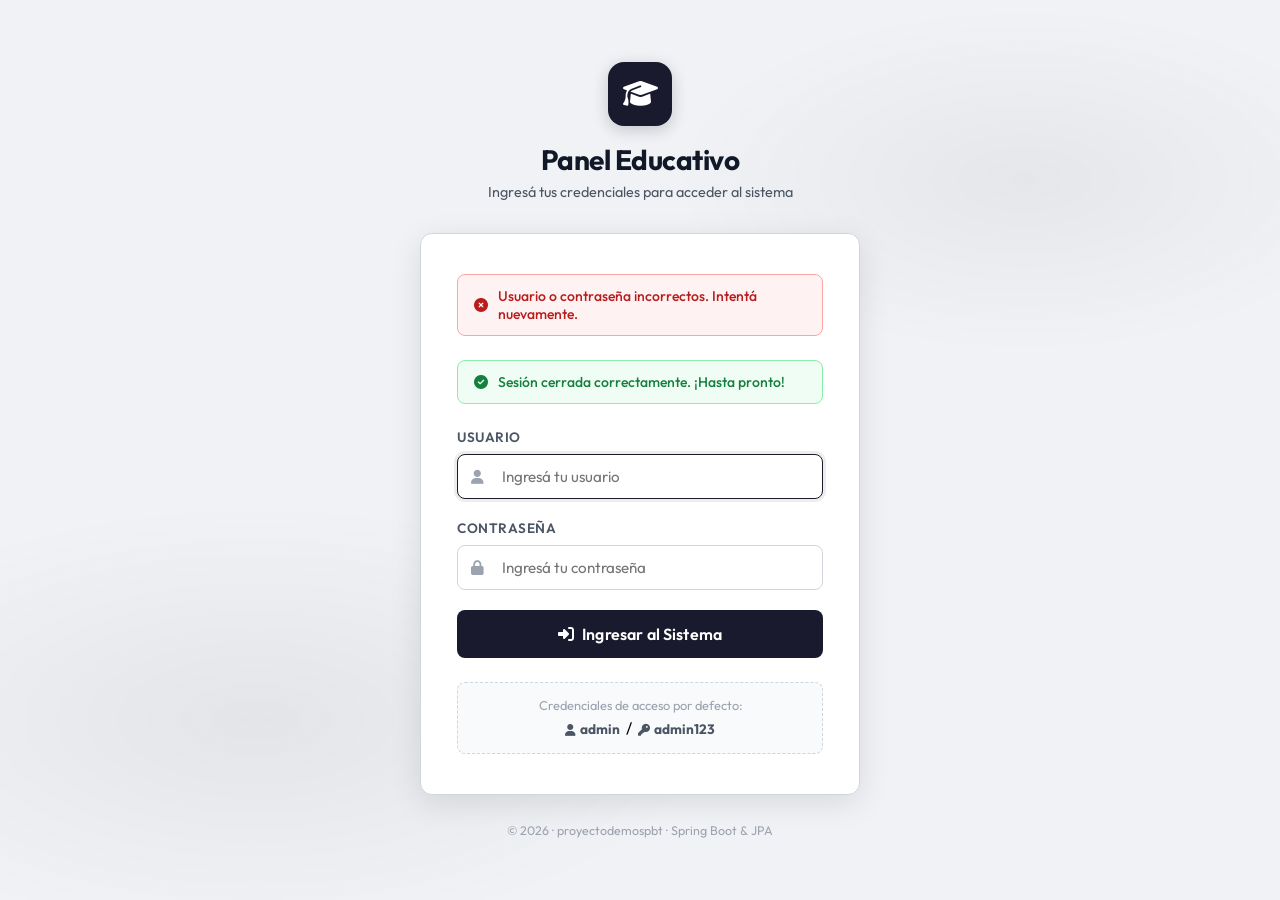
<file: src/main/resources/templates/login.html>
<!DOCTYPE html>
<html lang="es" xmlns:th="http://www.thymeleaf.org">
<head>
    <meta charset="UTF-8">
    <meta name="viewport" content="width=device-width, initial-scale=1.0">
    <title>Iniciar Sesión | Panel Educativo</title>
    <meta name="description" content="Acceso al sistema de gestión académica">

    <!-- Google Fonts -->
    <link rel="preconnect" href="https://fonts.googleapis.com">
    <link rel="preconnect" href="https://fonts.gstatic.com" crossorigin>
    <link href="https://fonts.googleapis.com/css2?family=Outfit:wght@300;400;500;600;700;800&display=swap" rel="stylesheet">

    <!-- FontAwesome para Iconos -->
    <link rel="stylesheet" href="https://cdnjs.cloudflare.com/ajax/libs/font-awesome/6.4.0/css/all.min.css">

    <style>
        *, *::before, *::after { box-sizing: border-box; margin: 0; padding: 0; }

        :root {
            --bg-page:       #f0f2f5;
            --bg-card:       #ffffff;
            --accent:        #1a1a2e;
            --accent-hover:  #16213e;
            --border:        #d1d5db;
            --text-primary:  #111827;
            --text-secondary:#4b5563;
            --text-muted:    #9ca3af;
            --error-bg:      #fef2f2;
            --error-border:  #fca5a5;
            --error-text:    #b91c1c;
            --success-bg:    #f0fdf4;
            --success-border:#86efac;
            --success-text:  #15803d;
            --radius:        12px;
            --shadow:        0 8px 32px rgba(0,0,0,0.10);
        }

        body {
            font-family: 'Outfit', sans-serif;
            background: var(--bg-page);
            min-height: 100vh;
            display: flex;
            align-items: center;
            justify-content: center;
            padding: 1.5rem;
        }

        /* Fondo decorativo sutil */
        body::before {
            content: '';
            position: fixed;
            inset: 0;
            background:
                radial-gradient(ellipse 60% 40% at 20% 80%, rgba(26,26,46,0.06) 0%, transparent 60%),
                radial-gradient(ellipse 50% 35% at 80% 20%, rgba(26,26,46,0.05) 0%, transparent 55%);
            pointer-events: none;
            z-index: 0;
        }

        .login-wrapper {
            width: 100%;
            max-width: 440px;
            position: relative;
            z-index: 1;
        }

        /* Encabezado */
        .login-brand {
            text-align: center;
            margin-bottom: 2rem;
        }

        .login-brand .brand-icon {
            width: 64px;
            height: 64px;
            background: var(--accent);
            border-radius: 16px;
            display: inline-flex;
            align-items: center;
            justify-content: center;
            margin-bottom: 1rem;
            box-shadow: 0 4px 16px rgba(26,26,46,0.20);
        }

        .login-brand .brand-icon i {
            font-size: 1.75rem;
            color: #fff;
        }

        .login-brand h1 {
            font-size: 1.75rem;
            font-weight: 700;
            color: var(--text-primary);
            letter-spacing: -0.5px;
        }

        .login-brand p {
            font-size: 0.9rem;
            color: var(--text-secondary);
            margin-top: 0.35rem;
        }

        /* Tarjeta principal */
        .login-card {
            background: var(--bg-card);
            border-radius: var(--radius);
            padding: 2.5rem 2.25rem;
            box-shadow: var(--shadow);
            border: 1px solid var(--border);
        }

        /* Alertas */
        .alert {
            display: flex;
            align-items: center;
            gap: 0.6rem;
            padding: 0.75rem 1rem;
            border-radius: 8px;
            font-size: 0.875rem;
            font-weight: 500;
            margin-bottom: 1.5rem;
        }

        .alert-error {
            background: var(--error-bg);
            border: 1px solid var(--error-border);
            color: var(--error-text);
        }

        .alert-success {
            background: var(--success-bg);
            border: 1px solid var(--success-border);
            color: var(--success-text);
        }

        /* Formulario */
        .form-group {
            margin-bottom: 1.25rem;
        }

        .form-group label {
            display: block;
            font-size: 0.85rem;
            font-weight: 600;
            color: var(--text-secondary);
            text-transform: uppercase;
            letter-spacing: 0.04em;
            margin-bottom: 0.5rem;
        }

        .input-wrapper {
            position: relative;
        }

        .input-wrapper input {
            width: 100%;
            padding: 0.75rem 1rem 0.75rem 2.75rem;
            border: 1.5px solid var(--border);
            border-radius: 8px;
            font-family: 'Outfit', sans-serif;
            font-size: 0.95rem;
            color: var(--text-primary);
            background: #fff;
            transition: border-color 0.2s, box-shadow 0.2s;
            outline: none;
        }

        .input-wrapper input:focus {
            border-color: var(--accent);
            box-shadow: 0 0 0 3px rgba(26,26,46,0.08);
        }

        .input-wrapper i {
            position: absolute;
            left: 0.9rem;
            top: 50%;
            transform: translateY(-50%);
            color: var(--text-muted);
            font-size: 0.9rem;
            pointer-events: none;
        }

        /* Botón de ingreso */
        .btn-login {
            width: 100%;
            padding: 0.875rem 1.5rem;
            background: var(--accent);
            color: #fff;
            border: none;
            border-radius: 8px;
            font-family: 'Outfit', sans-serif;
            font-size: 1rem;
            font-weight: 600;
            cursor: pointer;
            transition: background 0.2s, transform 0.1s, box-shadow 0.2s;
            display: flex;
            align-items: center;
            justify-content: center;
            gap: 0.5rem;
            margin-top: 0.5rem;
            letter-spacing: 0.01em;
        }

        .btn-login:hover {
            background: var(--accent-hover);
            box-shadow: 0 4px 14px rgba(26,26,46,0.22);
            transform: translateY(-1px);
        }

        .btn-login:active {
            transform: translateY(0);
        }

        /* Credenciales de ejemplo */
        .demo-hint {
            margin-top: 1.5rem;
            padding: 0.9rem 1rem;
            background: #f8fafc;
            border: 1px dashed var(--border);
            border-radius: 8px;
            text-align: center;
        }

        .demo-hint p {
            font-size: 0.8rem;
            color: var(--text-muted);
            margin-bottom: 0.3rem;
        }

        .demo-hint strong {
            color: var(--text-secondary);
            font-size: 0.85rem;
        }

        /* Footer */
        .login-footer {
            text-align: center;
            margin-top: 1.75rem;
            font-size: 0.78rem;
            color: var(--text-muted);
        }
    </style>
</head>
<body>

    <div class="login-wrapper">

        <!-- Encabezado con logo -->
        <div class="login-brand">
            <div class="brand-icon">
                <i class="fa-solid fa-graduation-cap"></i>
            </div>
            <h1>Panel Educativo</h1>
            <p>Ingresá tus credenciales para acceder al sistema</p>
        </div>

        <!-- Tarjeta de login -->
        <div class="login-card">

            <!-- Mensaje de error -->
            <div th:if="${param.error}" class="alert alert-error">
                <i class="fa-solid fa-circle-xmark"></i>
                <span>Usuario o contraseña incorrectos. Intentá nuevamente.</span>
            </div>

            <!-- Mensaje de logout exitoso -->
            <div th:if="${param.logout}" class="alert alert-success">
                <i class="fa-solid fa-circle-check"></i>
                <span>Sesión cerrada correctamente. ¡Hasta pronto!</span>
            </div>

            <!-- Formulario — action y method son procesados por Spring Security -->
            <form th:action="@{/login}" method="post" id="loginForm">

                <div class="form-group">
                    <label for="username">Usuario</label>
                    <div class="input-wrapper">
                        <input
                            type="text"
                            id="username"
                            name="username"
                            placeholder="Ingresá tu usuario"
                            autocomplete="username"
                            required
                            autofocus>
                        <i class="fa-solid fa-user"></i>
                    </div>
                </div>

                <div class="form-group">
                    <label for="password">Contraseña</label>
                    <div class="input-wrapper">
                        <input
                            type="password"
                            id="password"
                            name="password"
                            placeholder="Ingresá tu contraseña"
                            autocomplete="current-password"
                            required>
                        <i class="fa-solid fa-lock"></i>
                    </div>
                </div>

                <button type="submit" class="btn-login" id="btnLogin">
                    <i class="fa-solid fa-right-to-bracket"></i>
                    Ingresar al Sistema
                </button>

            </form>

            <!-- Pista de credenciales por defecto -->
            <div class="demo-hint">
                <p>Credenciales de acceso por defecto:</p>
                <strong><i class="fa-solid fa-user" style="font-size:0.75rem; margin-right:4px;"></i>admin</strong>
                &nbsp;/&nbsp;
                <strong><i class="fa-solid fa-key" style="font-size:0.75rem; margin-right:4px;"></i>admin123</strong>
            </div>
        </div>

        <div class="login-footer">
            © 2026 · proyectodemospbt · Spring Boot &amp; JPA
        </div>
    </div>

</body>
</html>
</file>
